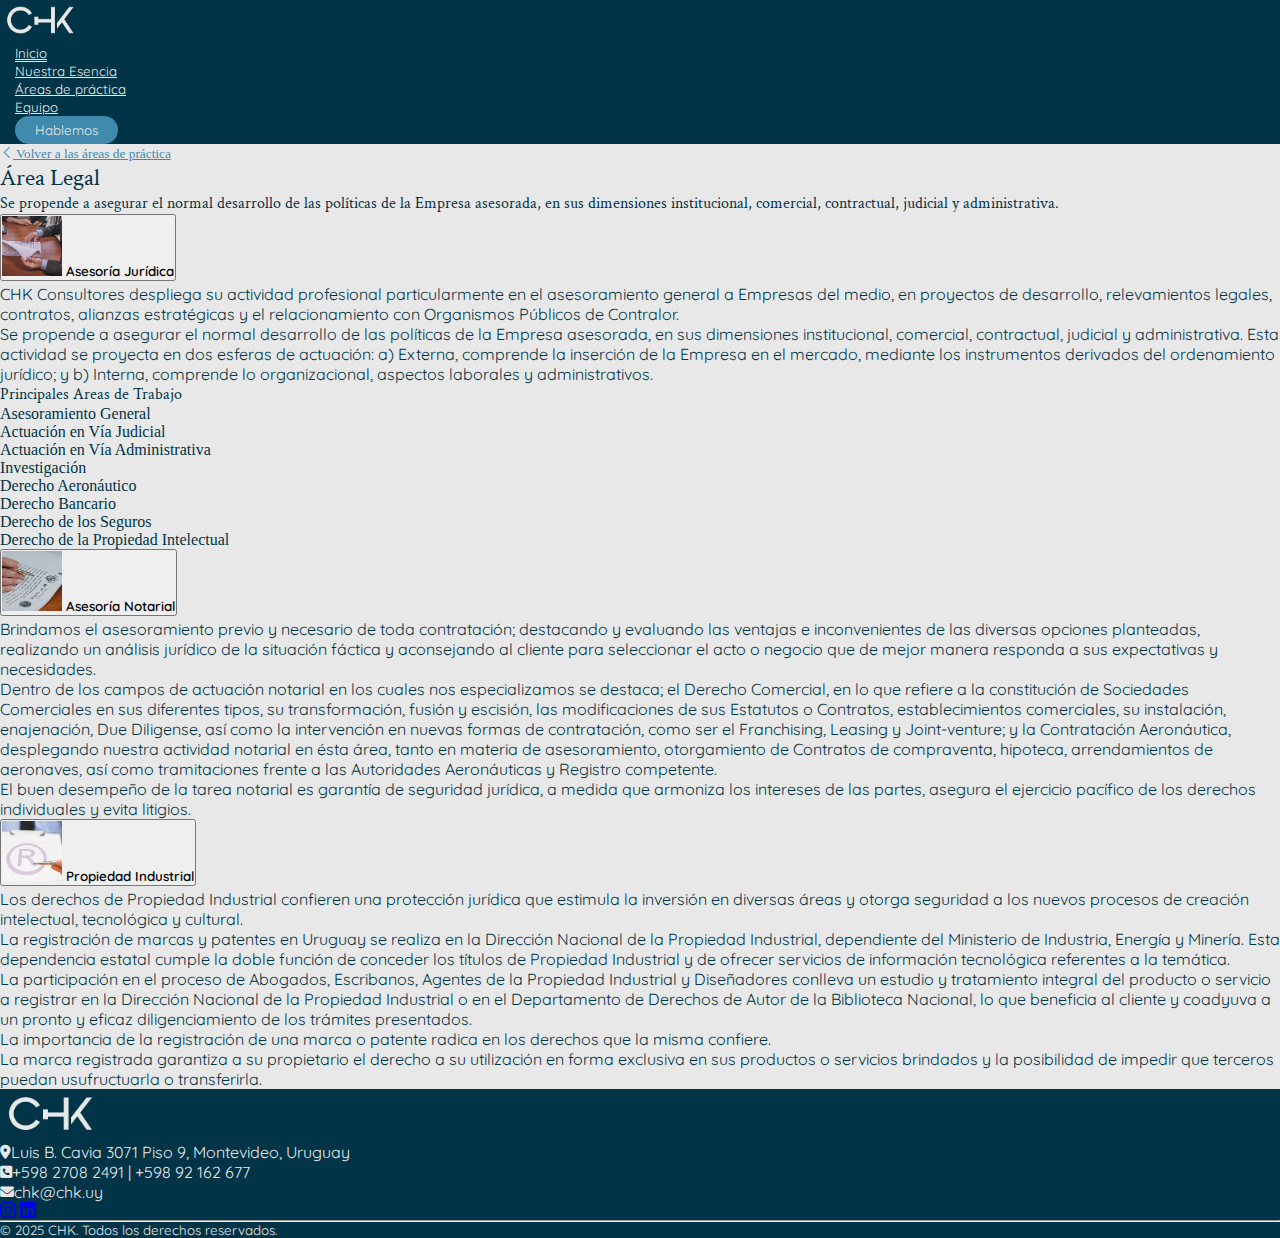
<file: area-legal.html>
<!DOCTYPE html>
<html lang="es">
<head>
    <meta charset="UTF-8">
    <meta name="viewport" content="width=device-width, initial-scale=1.0">
    <title>CHK</title>

    <!-- Favicon -->
    <link rel="shortcut icon" href="images/favicon.png" type="image/x-icon">
    <link rel="stylesheet" href="https://cdn.jsdelivr.net/npm/bootstrap-icons@1.11.1/font/bootstrap-icons.css">

    <!-- FontAwesome CSS -->
    <link rel="stylesheet" href="https://cdnjs.cloudflare.com/ajax/libs/font-awesome/6.5.1/css/all.min.css">

    <!-- Estilos -->
    <link href="https://cdn.jsdelivr.net/npm/bootstrap@5.3.8/dist/css/bootstrap.min.css" rel="stylesheet" integrity="sha384-sRIl4kxILFvY47J16cr9ZwB07vP4J8+LH7qKQnuqkuIAvNWLzeN8tE5YBujZqJLB" crossorigin="anonymous">
    <link rel="stylesheet" href="estilos.css">
    
</head>
<body>
    <header class="areas sticky-top">
        <nav class="navbar navbar-expand-lg navbar-dark py-2">
            <div class="container">
                <!-- LOGO -->
                <a class="navbar-brand" href="index.html">
                    <img src="images/Logo-Blanco.png" width="80" alt="Logo CHK">
                </a>

                <!-- Botón hamburguesa -->
                <button class="navbar-toggler" type="button" data-bs-toggle="collapse" data-bs-target="#navbarCHK" aria-controls="navbarCHK" aria-expanded="false" aria-label="Toggle navigation">
                    <span class="navbar-toggler-icon"></span>
                </button>

                <!-- Links -->
                <div class="collapse navbar-collapse justify-content-end" id="navbarCHK">
                    <ul class="navbar-nav mb-2 mb-lg-0">
                        <li class="nav-item">
                        <a class="nav-link active" href="index.html">Inicio</a>
                        </li>
                        <li class="nav-item">
                        <a class="nav-link" href="index.html#quienes-somos">Nuestra Esencia</a>
                        </li>
                        <li class="nav-item">
                        <a class="nav-link" href="index.html#areas-practica">Áreas de práctica</a>
                        </li>
                        <li class="nav-item">
                        <a class="nav-link" href="index.html#equipo">Equipo</a>
                        </li>
                        <li class="nav-item">
                        <a class="nav-link cta shadow" href="index.html#contacto">Hablemos</a>
                        </li>
                    </ul>
                </div>
            </div>
        </nav>
    </header>


    <main>
        <section id="area-legal">
            <!-- <div class="container">
                <a href="index.html#areas-practica" class="volver"><i class="bi bi-chevron-left"></i> Volver a las áreas de práctica</a>
                <h2 class="mt-3">Área Legal</h2>
                <h4>Se propende a asegurar el normal desarrollo de las políticas de la Empresa asesorada, en sus dimensiones institucional, comercial, contractual, judicial y administrativa.</h4>
            </div> -->

            <div id="asesorias" class="container py-5">   
                <a href="index.html#areas-practica" class="volver"><i class="bi bi-chevron-left"></i> Volver a las áreas de práctica</a>
                <h2 class="mt-3">Área Legal</h2>
                <h4 class="mb-4">Se propende a asegurar el normal desarrollo de las políticas de la Empresa asesorada, en sus dimensiones institucional, comercial, contractual, judicial y administrativa.</h4>             
                <div class="accordion" id="accordionAsesorias">
                    <!-- Item 1 -->
                    <div class="accordion-item">
                    <h2 class="accordion-header" id="headingOne">
                        <button class="accordion-button" type="button" data-bs-toggle="collapse" data-bs-target="#collapseOne" aria-expanded="true" aria-controls="collapseOne">
                        <img src="images/asesoria-legal.jpg" alt="Asesoría Personal" class="me-3 rounded" width="60" height="60">
                        <span>Asesoría Jurídica</span>
                        </button>
                    </h2>
                    <div id="collapseOne" class="accordion-collapse collapse show" aria-labelledby="headingOne" data-bs-parent="#accordionAsesorias">
                        <div class="accordion-body">
                            <p>CHK Consultores despliega su actividad profesional particularmente en el asesoramiento general a Empresas del medio, en proyectos de desarrollo, relevamientos legales, contratos, alianzas estratégicas y el relacionamiento con Organismos Públicos de Contralor.</p>
                            <p>Se propende a asegurar el normal desarrollo de las políticas de la Empresa asesorada, en sus dimensiones institucional, comercial, contractual, judicial y administrativa. Esta actividad se proyecta en dos esferas de actuación: a) Externa, comprende la inserción de la Empresa en el mercado, mediante los instrumentos derivados del ordenamiento jurídico; y b) Interna, comprende lo organizacional, aspectos laborales y administrativos.</p>
                            <h4>Principales Areas de Trabajo</h4>
                            <ul>
                                <li>Asesoramiento General</li>
                                <li>Actuación en Vía Judicial</li>
                                <li>Actuación en Vía Administrativa</li>
                                <li>Investigación</li>
                                <li>Derecho Aeronáutico</li>
                                <li>Derecho Bancario</li>
                                <li>Derecho de los Seguros</li>
                                <li>Derecho de la Propiedad Intelectual</li>
                            </ul>
                        </div>
                    </div>
                    </div>

                    <!-- Item 2 -->
                    <div class="accordion-item">
                    <h2 class="accordion-header" id="headingTwo">
                        <button class="accordion-button collapsed" type="button" data-bs-toggle="collapse" data-bs-target="#collapseTwo" aria-expanded="false" aria-controls="collapseTwo">
                        <img src="images/asesoria-notarial.jpg" alt="Asesoría Empresarial" class="me-3 rounded" width="60" height="60">
                        <span>Asesoría Notarial</span>
                        </button>
                    </h2>
                    <div id="collapseTwo" class="accordion-collapse collapse" aria-labelledby="headingTwo" data-bs-parent="#accordionAsesorias">
                        <div class="accordion-body">
                        <p>Brindamos el asesoramiento previo y necesario de toda contratación; destacando y evaluando las ventajas e inconvenientes de las diversas opciones planteadas, realizando un análisis jurídico de la situación fáctica y aconsejando al cliente para seleccionar el acto o negocio que de mejor manera responda a sus expectativas y necesidades.</p>
                        <p>Dentro de los campos de actuación notarial en los cuales nos especializamos se destaca; el Derecho Comercial, en lo que refiere a la constitución de Sociedades Comerciales en sus diferentes tipos, su transformación, fusión y escisión, las modificaciones de sus Estatutos o Contratos, establecimientos comerciales, su instalación, enajenación, Due Diligense, así como la intervención en nuevas formas de contratación, como ser el Franchising, Leasing y Joint-venture; y la Contratación Aeronáutica, desplegando nuestra actividad notarial en ésta área, tanto en materia de asesoramiento, otorgamiento de Contratos de compraventa, hipoteca, arrendamientos de aeronaves, así como tramitaciones frente a las Autoridades Aeronáuticas y Registro competente.</p>
                        <p>El buen desempeño de la tarea notarial es garantía de seguridad jurídica, a medida que armoniza los intereses de las partes, asegura el ejercicio pacífico de los derechos individuales y evita litigios.</p>
                        </div>
                    </div>
                    </div>

                    <!-- Item 3 -->
                    <div class="accordion-item">
                    <h2 class="accordion-header" id="headingThree">
                        <button class="accordion-button collapsed" type="button" data-bs-toggle="collapse" data-bs-target="#collapseThree" aria-expanded="false" aria-controls="collapseThree">
                        <img src="images/propiedad-industrial.jpg" alt="Coaching Ejecutivo" class="me-3 rounded" width="60" height="60">
                        <span>Propiedad Industrial</span>
                        </button>
                    </h2>
                    <div id="collapseThree" class="accordion-collapse collapse" aria-labelledby="headingThree" data-bs-parent="#accordionAsesorias">
                        <div class="accordion-body">
                            <p>Los derechos de Propiedad Industrial confieren una protección jurídica que estimula la inversión en diversas áreas y otorga seguridad a los nuevos procesos de creación intelectual, tecnológica y cultural.</p>
                            <p>La registración de marcas y patentes en Uruguay se realiza en la Dirección Nacional de la Propiedad Industrial, dependiente del Ministerio de Industria, Energía y Minería. Esta dependencia estatal cumple la doble función de conceder los títulos de Propiedad Industrial y de ofrecer servicios de información tecnológica referentes a la temática.</p>
                            <p>La participación en el proceso de Abogados, Escribanos, Agentes de la Propiedad Industrial y Diseñadores conlleva un estudio y tratamiento integral del producto o servicio a registrar en la Dirección Nacional de la Propiedad Industrial o en el Departamento de Derechos de Autor de la Biblioteca Nacional, lo que beneficia al cliente y coadyuva a un pronto y eficaz diligenciamiento de los trámites presentados.</p>
                            <p>La importancia de la registración de una marca o patente radica en los derechos que la misma confiere.</p>
                            <p>La marca registrada garantiza a su propietario el derecho a su utilización en forma exclusiva en sus productos o servicios brindados y la posibilidad de impedir que terceros puedan usufructuarla o transferirla.</p>
                        </div>
                    </div>
                    </div>
                </div>
            </div>
        </section>
    </main>

    <footer>
        <div class="container py-4">
            <div class="row align-items-center">

                <!-- Logo -->
                <div class="col-sm-12 col-md-3 text-center text-md-start mb-3 mb-md-0">
                    <a href="index.html">
                        <img src="images/Logo-Blanco.png" width="100" alt="Logo CHK">
                    </a>
                </div>

                <!-- Datos de contacto -->
                <div class="col-sm-12 col-md-6 text-center mb-3 mb-md-0">
                    <p class="mb-1"><i class="fas fa-map-marker-alt fa-sm me-2"></i>Luis B. Cavia 3071 Piso 9, Montevideo, Uruguay</p>
                    <p class="mb-1"><i class="fas fa-phone-square fa-sm me-2"></i>+598 2708 2491 | +598 92 162 677</p>
                    <p class="mb-0"><i class="fas fa-envelope fa-sm me-2"></i>chk@chk.uy</p>
                </div>

                <!-- Redes sociales -->
                <div class="col-sm-12 col-md-3 text-center text-md-end">
                    <a href="https://www.instagram.com/estudio.chk/" target="_blank" rel="noopener noreferrer" class="text-white mx-2" aria-label="Instagram">
                        <i class="bi bi-instagram fs-4"></i>
                    </a>

                    <a href="https://www.linkedin.com" target="_blank" rel="noopener noreferrer" class="text-white mx-2" aria-label="LinkedIn">
                        <i class="bi bi-linkedin fs-4"></i>
                    </a>
                </div>
            </div>

            <!-- Línea divisoria -->
            <hr class="border-light my-3">

            <!-- Derechos reservados -->
            <div class="row">
                <div class="col text-center">
                    <p class="mb-0 copyright">© 2025 CHK. Todos los derechos reservados.</p>
                </div>
            </div>
        </div>
    </footer>
    
    <script src="https://cdn.jsdelivr.net/npm/bootstrap@5.3.8/dist/js/bootstrap.bundle.min.js" integrity="sha384-FKyoEForCGlyvwx9Hj09JcYn3nv7wiPVlz7YYwJrWVcXK/BmnVDxM+D2scQbITxI" crossorigin="anonymous"></script>
    <script src="script.js"></script>
</body>
</html>
</file>
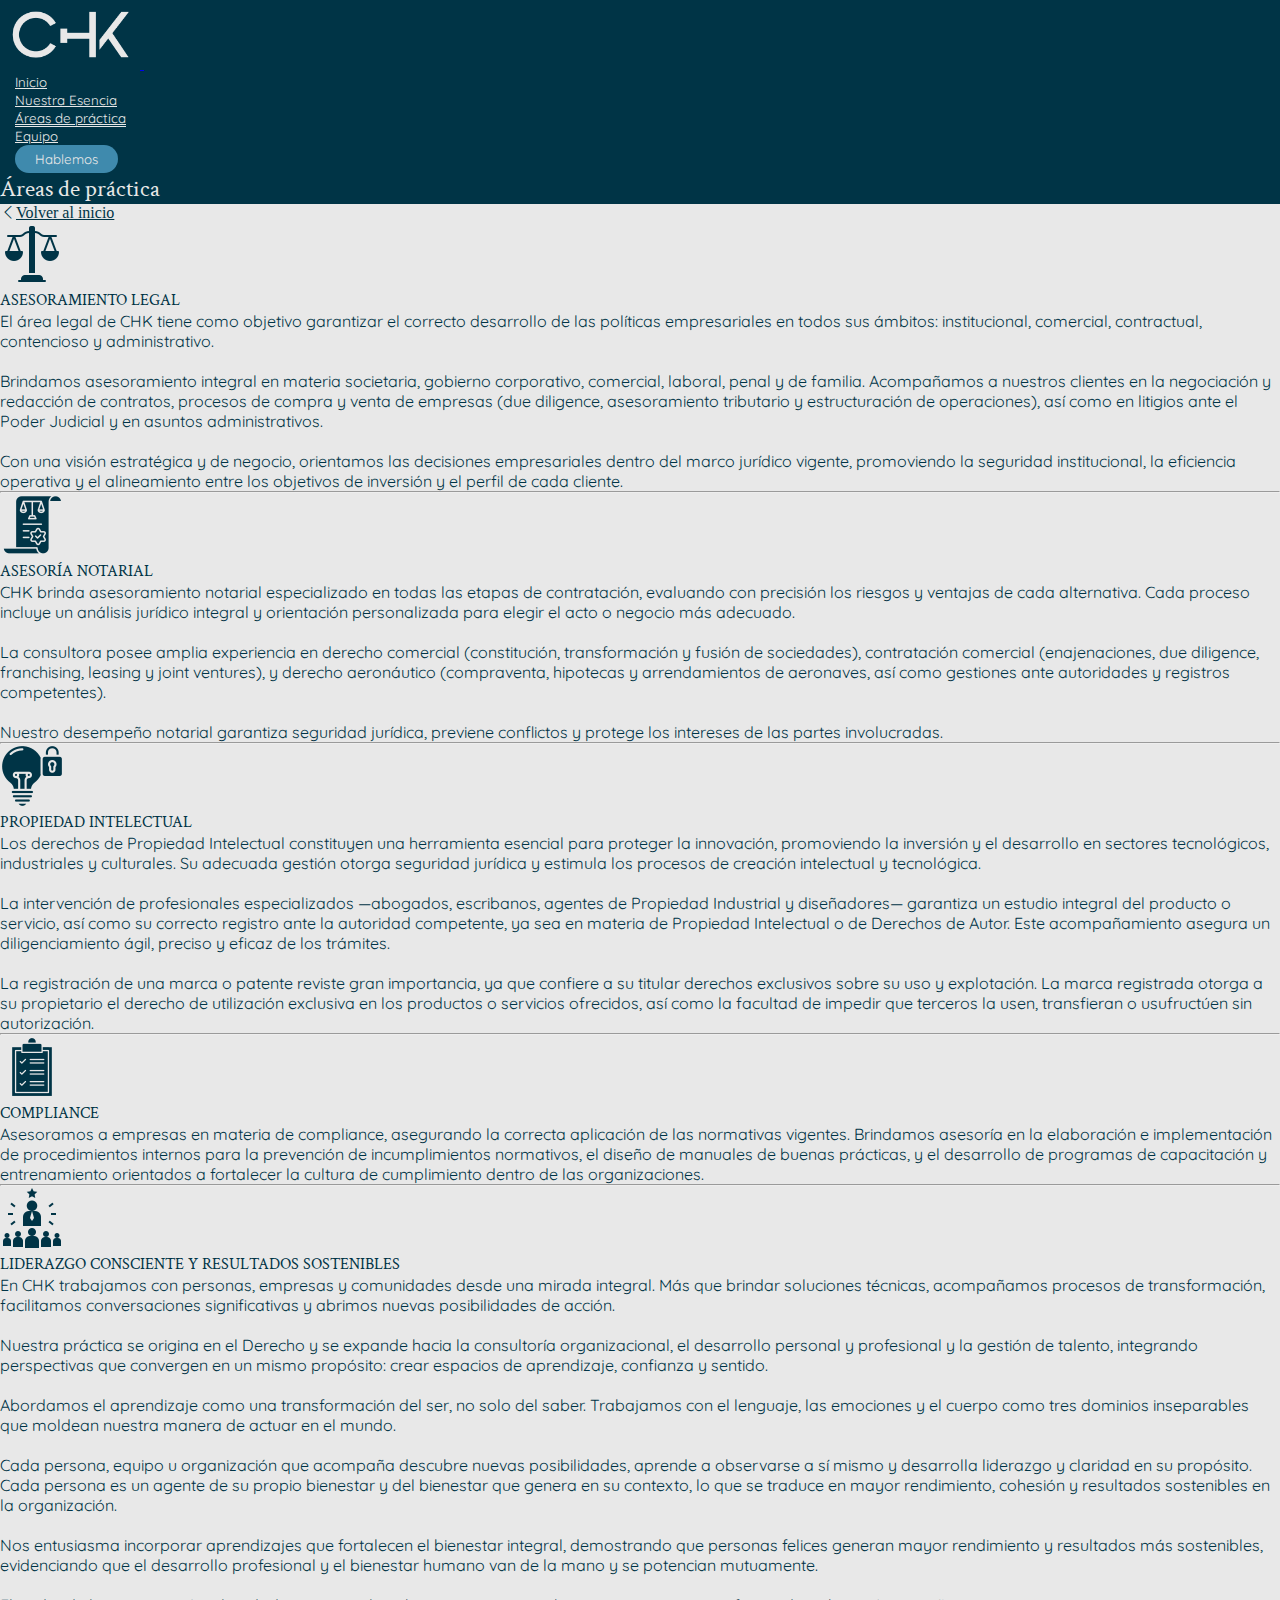
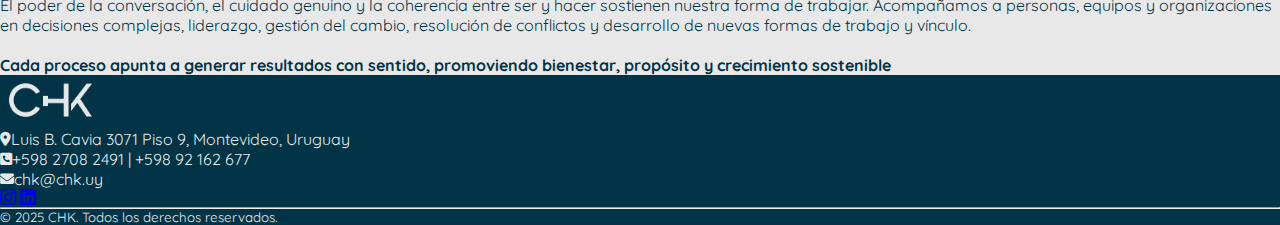
<file: areas.html>
<!DOCTYPE html>
<html lang="es">
<head>
    <meta charset="UTF-8">
    <meta name="viewport" content="width=device-width, initial-scale=1.0">
    <title>CHK | Áreas de práctica</title>
    <meta name="description" content="En CHK acompañamos a empresas con soluciones legales, notariales y estratégicas. Más de 30 años de trayectoria.">

    <!-- Favicon -->
    <link rel="icon" type="image/png" href="/images/favicon.png">
    <link rel="stylesheet" href="https://cdn.jsdelivr.net/npm/bootstrap-icons@1.11.1/font/bootstrap-icons.css">

    <!-- FontAwesome CSS -->
    <link rel="stylesheet" href="https://cdnjs.cloudflare.com/ajax/libs/font-awesome/6.5.1/css/all.min.css">

    <!-- Estilos -->
    <link href="https://cdn.jsdelivr.net/npm/bootstrap@5.3.8/dist/css/bootstrap.min.css" rel="stylesheet" integrity="sha384-sRIl4kxILFvY47J16cr9ZwB07vP4J8+LH7qKQnuqkuIAvNWLzeN8tE5YBujZqJLB" crossorigin="anonymous">
    <link rel="stylesheet" href="estilos.css">
    
</head>
<body>
    <header class="areas sticky-top">
        <nav class="navbar navbar-expand-lg navbar-dark py-2">
            <div class="container">
                <!-- LOGO -->
                <a class="navbar-brand" href="index.html">
                    <img src="images/Logo-Blanco.png" width="140" alt="Logo CHK">
                </a>

                <!-- Botón hamburguesa -->
                <button class="navbar-toggler" type="button" data-bs-toggle="collapse" data-bs-target="#navbarCHK" aria-controls="navbarCHK" aria-expanded="false" aria-label="Toggle navigation">
                    <span class="navbar-toggler-icon"></span>
                </button>

                <!-- Links -->
                <div class="collapse navbar-collapse justify-content-end" id="navbarCHK">
                    <ul class="navbar-nav mb-2 mb-lg-0">
                        <li class="nav-item">
                        <a class="nav-link" href="index.html">Inicio</a>
                        </li>
                        <li class="nav-item">
                        <a class="nav-link" href="index.html#quienes-somos">Nuestra Esencia</a>
                        </li>
                        <li class="nav-item">
                        <a class="nav-link active" href="index.html#areas-practica">Áreas de práctica</a>
                        </li>
                        <li class="nav-item">
                        <a class="nav-link" href="equipo.html">Equipo</a>
                        </li>
                        <li class="nav-item">
                        <a class="nav-link cta shadow" href="index.html#contacto">Hablemos</a>
                        </li>
                    </ul>
                </div>
            </div>
        </nav>
    </header>


    <main>
        <h2 class="text-center mt-4 py-3">Áreas de práctica</h2>
        <section id="areas" class="py-5">
            <div class="container">
                
                <a href="index.html#areas-practica" class="btn-volver"><i class="bi bi-chevron-left p-2"></i>Volver al inicio</a>

                <!-- LEGAL -->
                <div class="row align-items-start my-5">
                <div class="col-md-2 text-center mb-3 mb-md-0">
                    <img src="images/legal-azul.png" alt="Legal" class="icono-area">
                </div>
                <div class="col-md-10">
                    <h4 class="titulo-area">ASESORAMIENTO LEGAL</h4>
                    <p>El área legal de CHK tiene como objetivo garantizar el correcto desarrollo de las políticas empresariales en todos sus ámbitos: institucional, comercial, contractual, contencioso y administrativo.
                        <br><br>
                        Brindamos asesoramiento integral en materia societaria, gobierno corporativo, comercial, laboral, penal y de familia.
                        Acompañamos a nuestros clientes en la negociación y redacción de contratos, procesos de compra y venta de empresas (due diligence, asesoramiento tributario y estructuración de operaciones), así como en litigios ante el Poder Judicial y en asuntos administrativos.
                        <br><br>
                        Con una visión estratégica y de negocio, orientamos las decisiones empresariales dentro del marco jurídico vigente, promoviendo la seguridad institucional, la eficiencia operativa y el alineamiento entre los objetivos de inversión y el perfil de cada cliente.</p>
                </div>
                </div>
                <hr class="py-3">
                <!-- NOTARIAL -->
                <div class="row align-items-start mb-5">
                <div class="col-md-2 text-center mb-3 mb-md-0">
                    <img src="images/notarial-azul.png" alt="Notarial" class="icono-area">
                </div>
                <div class="col-md-10">
                    <h4 class="titulo-area">ASESORÍA NOTARIAL</h4>
                    <p>CHK brinda asesoramiento notarial especializado en todas las etapas de contratación, evaluando con precisión los riesgos y ventajas de cada alternativa. Cada proceso incluye un análisis jurídico integral y orientación personalizada para elegir el acto o negocio más adecuado.
                        <br><br>
                        La consultora posee amplia experiencia en derecho comercial (constitución, transformación y fusión de sociedades), contratación comercial (enajenaciones, due diligence, franchising, leasing y joint ventures), y derecho aeronáutico (compraventa, hipotecas y arrendamientos de aeronaves, así como gestiones ante autoridades y registros competentes).
                        <br><br>
                        Nuestro desempeño notarial garantiza seguridad jurídica, previene conflictos y protege los intereses de las partes involucradas.</p>
                </div>
                </div>
                <hr class="py-3">
                <!-- PROPIEDAD INTELECTUAL -->
                <div class="row align-items-start mb-5">
                <div class="col-md-2 text-center mb-3 mb-md-0">
                    <img src="images/propiedad-intelectual-azul.png" alt="Propiedad Intelectual" class="icono-area">
                </div>
                <div class="col-md-10">
                    <h4 class="titulo-area">PROPIEDAD INTELECTUAL</h4>
                    <p>Los derechos de Propiedad Intelectual constituyen una herramienta esencial para proteger la innovación, promoviendo la inversión y el desarrollo en sectores tecnológicos, industriales y culturales. Su adecuada gestión otorga seguridad jurídica y estimula los procesos de creación intelectual y tecnológica.
                        <br><br>
                        La intervención de profesionales especializados —abogados, escribanos, agentes de Propiedad Industrial y diseñadores— garantiza un estudio integral del producto o servicio, así como su correcto registro ante la autoridad competente, ya sea en materia de Propiedad Intelectual o de Derechos de Autor. Este acompañamiento asegura un diligenciamiento ágil, preciso y eficaz de los trámites.
                        <br><br>
                        La registración de una marca o patente reviste gran importancia, ya que confiere a su titular derechos exclusivos sobre su uso y explotación. La marca registrada otorga a su propietario el derecho de utilización exclusiva en los productos o servicios ofrecidos, así como la facultad de impedir que terceros la usen, transfieran o usufructúen sin autorización.</p>
                </div>
                </div>
                <hr class="py-3">
                <!-- COMPLIANCE -->
                <div class="row align-items-start mb-5">
                <div class="col-md-2 text-center mb-3 mb-md-0">
                    <img src="images/compliance-azul.png" alt="Compliance" class="icono-area">
                </div>
                <div class="col-md-10">
                    <h4 class="titulo-area">COMPLIANCE</h4>
                    <p>Asesoramos a empresas en materia de compliance, asegurando la correcta aplicación de las normativas vigentes. Brindamos asesoría en la elaboración e implementación de procedimientos internos para la prevención de incumplimientos normativos, el diseño de manuales de buenas prácticas, y el desarrollo de programas de capacitación y entrenamiento orientados a fortalecer la cultura de cumplimiento dentro de las organizaciones.</p>
                </div>
                </div>
                <hr class="py-3">
                <!-- LIDERAZGO -->
                <div class="row align-items-start pb-4">
                <div class="col-md-2 text-center mb-3 mb-md-0">
                    <img src="images/liderazgo-azul.png" alt="Liderazgo" class="icono-area">
                </div>
                <div class="col-md-10">
                    <h4 class="titulo-area">LIDERAZGO CONSCIENTE Y RESULTADOS SOSTENIBLES</h4>
                    <p>En CHK trabajamos con personas, empresas y comunidades desde una mirada integral. Más que brindar soluciones técnicas, acompañamos procesos de transformación, facilitamos conversaciones significativas y abrimos nuevas posibilidades de acción.
                        <br><br>
                        Nuestra práctica se origina en el Derecho y se expande hacia la consultoría organizacional, el desarrollo personal y profesional y la gestión de talento, integrando perspectivas que convergen en un mismo propósito: crear espacios de aprendizaje, confianza y sentido.
                        <br><br>
                        Abordamos el aprendizaje como una transformación del ser, no solo del saber. Trabajamos con el lenguaje, las emociones y el cuerpo como tres dominios inseparables que moldean nuestra manera de actuar en el mundo.
                        <br><br>
                        Cada persona, equipo u organización que acompaña descubre nuevas posibilidades, aprende a observarse a sí mismo y desarrolla liderazgo y claridad en su propósito. Cada persona es un agente de su propio bienestar y del bienestar que genera en su contexto, lo que se traduce en mayor rendimiento, cohesión y resultados sostenibles en la organización.
                        <br><br>
                        Nos entusiasma incorporar aprendizajes que fortalecen el bienestar integral, demostrando que personas felices generan mayor rendimiento y resultados más sostenibles, evidenciando que el desarrollo profesional y el bienestar humano van de la mano y se potencian mutuamente.
                        <br><br>
                        El poder de la conversación, el cuidado genuino y la coherencia entre ser y hacer sostienen nuestra forma de trabajar. Acompañamos a personas, equipos y organizaciones en decisiones complejas, liderazgo, gestión del cambio, resolución de conflictos y desarrollo de nuevas formas de trabajo y vínculo.
                        <br><br>
                        <b>Cada proceso apunta a generar resultados con sentido, promoviendo bienestar, propósito y crecimiento sostenible</b></p>
                </div>
                </div>

            </div>
        </section>
    </main>

    <footer>
        <div class="container py-4">
            <div class="row align-items-center">

                <!-- Logo -->
                <div class="col-sm-12 col-md-3 text-center text-md-start mb-3 mb-md-0">
                    <a href="index.html">
                        <img src="images/Logo-Blanco.png" width="100" alt="Logo CHK">
                    </a>
                </div>

                <!-- Datos de contacto -->
                <div class="col-sm-12 col-md-6 text-center mb-3 mb-md-0">
                    <p class="mb-1"><i class="fas fa-map-marker-alt fa-sm me-2"></i>Luis B. Cavia 3071 Piso 9, Montevideo, Uruguay</p>
                    <p class="mb-1"><i class="fas fa-phone-square fa-sm me-2"></i>+598 2708 2491 | +598 92 162 677</p>
                    <p class="mb-0"><i class="fas fa-envelope fa-sm me-2"></i>chk@chk.uy</p>
                </div>

                <!-- Redes sociales -->
                <div class="col-sm-12 col-md-3 text-center text-md-end">
                    <a href="https://www.instagram.com/estudio.chk/" target="_blank" rel="noopener noreferrer" class="text-white mx-2" aria-label="Instagram">
                        <i class="bi bi-instagram fs-4"></i>
                    </a>

                    <a href="https://www.linkedin.com" target="_blank" rel="noopener noreferrer" class="text-white mx-2" aria-label="LinkedIn">
                        <i class="bi bi-linkedin fs-4"></i>
                    </a>
                </div>
            </div>

            <!-- Línea divisoria -->
            <hr class="border-light my-3">

            <!-- Derechos reservados -->
            <div class="row">
                <div class="col text-center">
                    <p class="mb-0 copyright">© 2025 CHK. Todos los derechos reservados.</p>
                </div>
            </div>
        </div>
    </footer>
    
    <script src="https://cdn.jsdelivr.net/npm/bootstrap@5.3.8/dist/js/bootstrap.bundle.min.js" integrity="sha384-FKyoEForCGlyvwx9Hj09JcYn3nv7wiPVlz7YYwJrWVcXK/BmnVDxM+D2scQbITxI" crossorigin="anonymous"></script>
    <script src="script.js"></script>
</body>
</html>
</file>
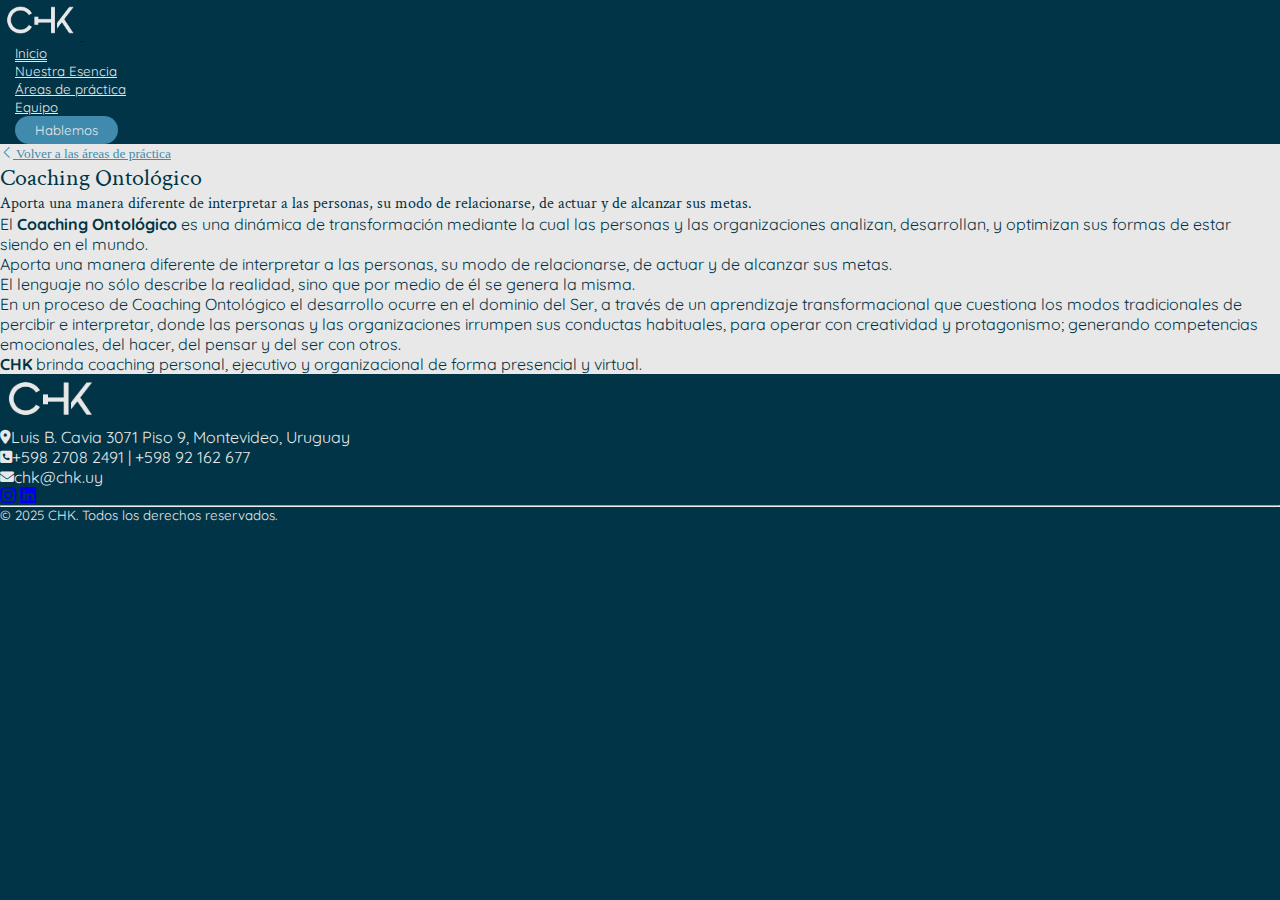
<file: coaching.html>
<!DOCTYPE html>
<html lang="es">
<head>
    <meta charset="UTF-8">
    <meta name="viewport" content="width=device-width, initial-scale=1.0">
    <title>CHK | Consultoría estratégica</title>
    <meta name="description" content="En CHK acompañamos a empresas con soluciones legales, notariales y estratégicas. Más de 30 años de trayectoria.">

    <!-- Favicon -->
    <link rel="icon" type="image/png" href="/images/favicon.png">
    <link rel="stylesheet" href="https://cdn.jsdelivr.net/npm/bootstrap-icons@1.11.1/font/bootstrap-icons.css">

    <!-- FontAwesome CSS -->
    <link rel="stylesheet" href="https://cdnjs.cloudflare.com/ajax/libs/font-awesome/6.5.1/css/all.min.css">

    <!-- Estilos -->
    <link href="https://cdn.jsdelivr.net/npm/bootstrap@5.3.8/dist/css/bootstrap.min.css" rel="stylesheet" integrity="sha384-sRIl4kxILFvY47J16cr9ZwB07vP4J8+LH7qKQnuqkuIAvNWLzeN8tE5YBujZqJLB" crossorigin="anonymous">
    <link rel="stylesheet" href="estilos.css">
    
</head>
<body>
    <header class="sticky-top areas">
        <nav class="navbar navbar-expand-lg navbar-dark py-2">
            <div class="container">
                <!-- LOGO -->
                <a class="navbar-brand" href="index.html">
                    <img src="images/Logo-Blanco.png" width="80" alt="Logo CHK">
                </a>

                <!-- Botón hamburguesa -->
                <button class="navbar-toggler" type="button" data-bs-toggle="collapse" data-bs-target="#navbarCHK" aria-controls="navbarCHK" aria-expanded="false" aria-label="Toggle navigation">
                    <span class="navbar-toggler-icon"></span>
                </button>

                <!-- Links -->
                <div class="collapse navbar-collapse justify-content-end" id="navbarCHK">
                    <ul class="navbar-nav mb-2 mb-lg-0">
                        <li class="nav-item">
                        <a class="nav-link active" href="index.html">Inicio</a>
                        </li>
                        <li class="nav-item">
                        <a class="nav-link" href="index.html#quienes-somos">Nuestra Esencia</a>
                        </li>
                        <li class="nav-item">
                        <a class="nav-link" href="index.html#areas-practica">Áreas de práctica</a>
                        </li>
                        <li class="nav-item">
                        <a class="nav-link" href="index.html#equipo">Equipo</a>
                        </li>
                        <li class="nav-item">
                        <a class="nav-link cta shadow" href="index.html#contacto">Hablemos</a>
                        </li>
                    </ul>
                </div>
            </div>
        </nav>
    </header>


    <main>
        <section id="coaching">
            <div class="container py-5">
                <a href="index.html#areas-practica" class="volver"><i class="bi bi-chevron-left"></i> Volver a las áreas de práctica</a>
                <h2 class="mt-3">Coaching Ontológico</h2>
                <h4>Aporta una manera diferente de interpretar a las personas, su modo de relacionarse, de actuar y de alcanzar sus metas.</h4>
                <p>El <span>Coaching Ontológico</span> es una dinámica de transformación mediante la cual las personas y las organizaciones analizan, desarrollan, y optimizan sus formas de estar siendo en el mundo.</p>
                <p>Aporta una manera diferente de interpretar a las personas, su modo de relacionarse, de actuar y de alcanzar sus metas.</p>
                <p>El lenguaje no sólo describe la realidad, sino que por medio de él se genera la misma.</p>
                <p>En un proceso de Coaching Ontológico el desarrollo ocurre en el dominio del Ser, a través de un aprendizaje transformacional que cuestiona los modos tradicionales de percibir e interpretar, donde las personas y las organizaciones irrumpen sus conductas habituales, para operar con creatividad y protagonismo; generando competencias emocionales, del hacer, del pensar y del ser con otros.</p>
                <p><span>CHK</span> brinda coaching personal, ejecutivo y organizacional de forma presencial y virtual.</p>
            </div>
        </section>
    </main>

    <footer>
        <div class="container py-4">
            <div class="row align-items-center">

                <!-- Logo -->
                <div class="col-sm-12 col-md-3 text-center text-md-start mb-3 mb-md-0">
                    <a href="index.html">
                        <img src="images/Logo-Blanco.png" width="100" alt="Logo CHK">
                    </a>
                </div>

                <!-- Datos de contacto -->
                <div class="col-sm-12 col-md-6 text-center mb-3 mb-md-0">
                    <p class="mb-1"><i class="fas fa-map-marker-alt fa-sm me-2"></i>Luis B. Cavia 3071 Piso 9, Montevideo, Uruguay</p>
                    <p class="mb-1"><i class="fas fa-phone-square fa-sm me-2"></i>+598 2708 2491 | +598 92 162 677</p>
                    <p class="mb-0"><i class="fas fa-envelope fa-sm me-2"></i>chk@chk.uy</p>
                </div>

                <!-- Redes sociales -->
                <div class="col-sm-12 col-md-3 text-center text-md-end">
                    <a href="https://www.instagram.com/estudio.chk/" target="_blank" rel="noopener noreferrer" class="text-white mx-2" aria-label="Instagram">
                        <i class="bi bi-instagram fs-4"></i>
                    </a>

                    <a href="https://www.linkedin.com" target="_blank" rel="noopener noreferrer" class="text-white mx-2" aria-label="LinkedIn">
                        <i class="bi bi-linkedin fs-4"></i>
                    </a>
                </div>
            </div>

            <!-- Línea divisoria -->
            <hr class="border-light my-3">

            <!-- Derechos reservados -->
            <div class="row">
                <div class="col text-center">
                    <p class="mb-0 copyright">© 2025 CHK. Todos los derechos reservados.</p>
                </div>
            </div>
        </div>
    </footer>
    
    <script src="https://cdn.jsdelivr.net/npm/bootstrap@5.3.8/dist/js/bootstrap.bundle.min.js" integrity="sha384-FKyoEForCGlyvwx9Hj09JcYn3nv7wiPVlz7YYwJrWVcXK/BmnVDxM+D2scQbITxI" crossorigin="anonymous"></script>
    <script src="script.js"></script>
</body>
</html>
</file>
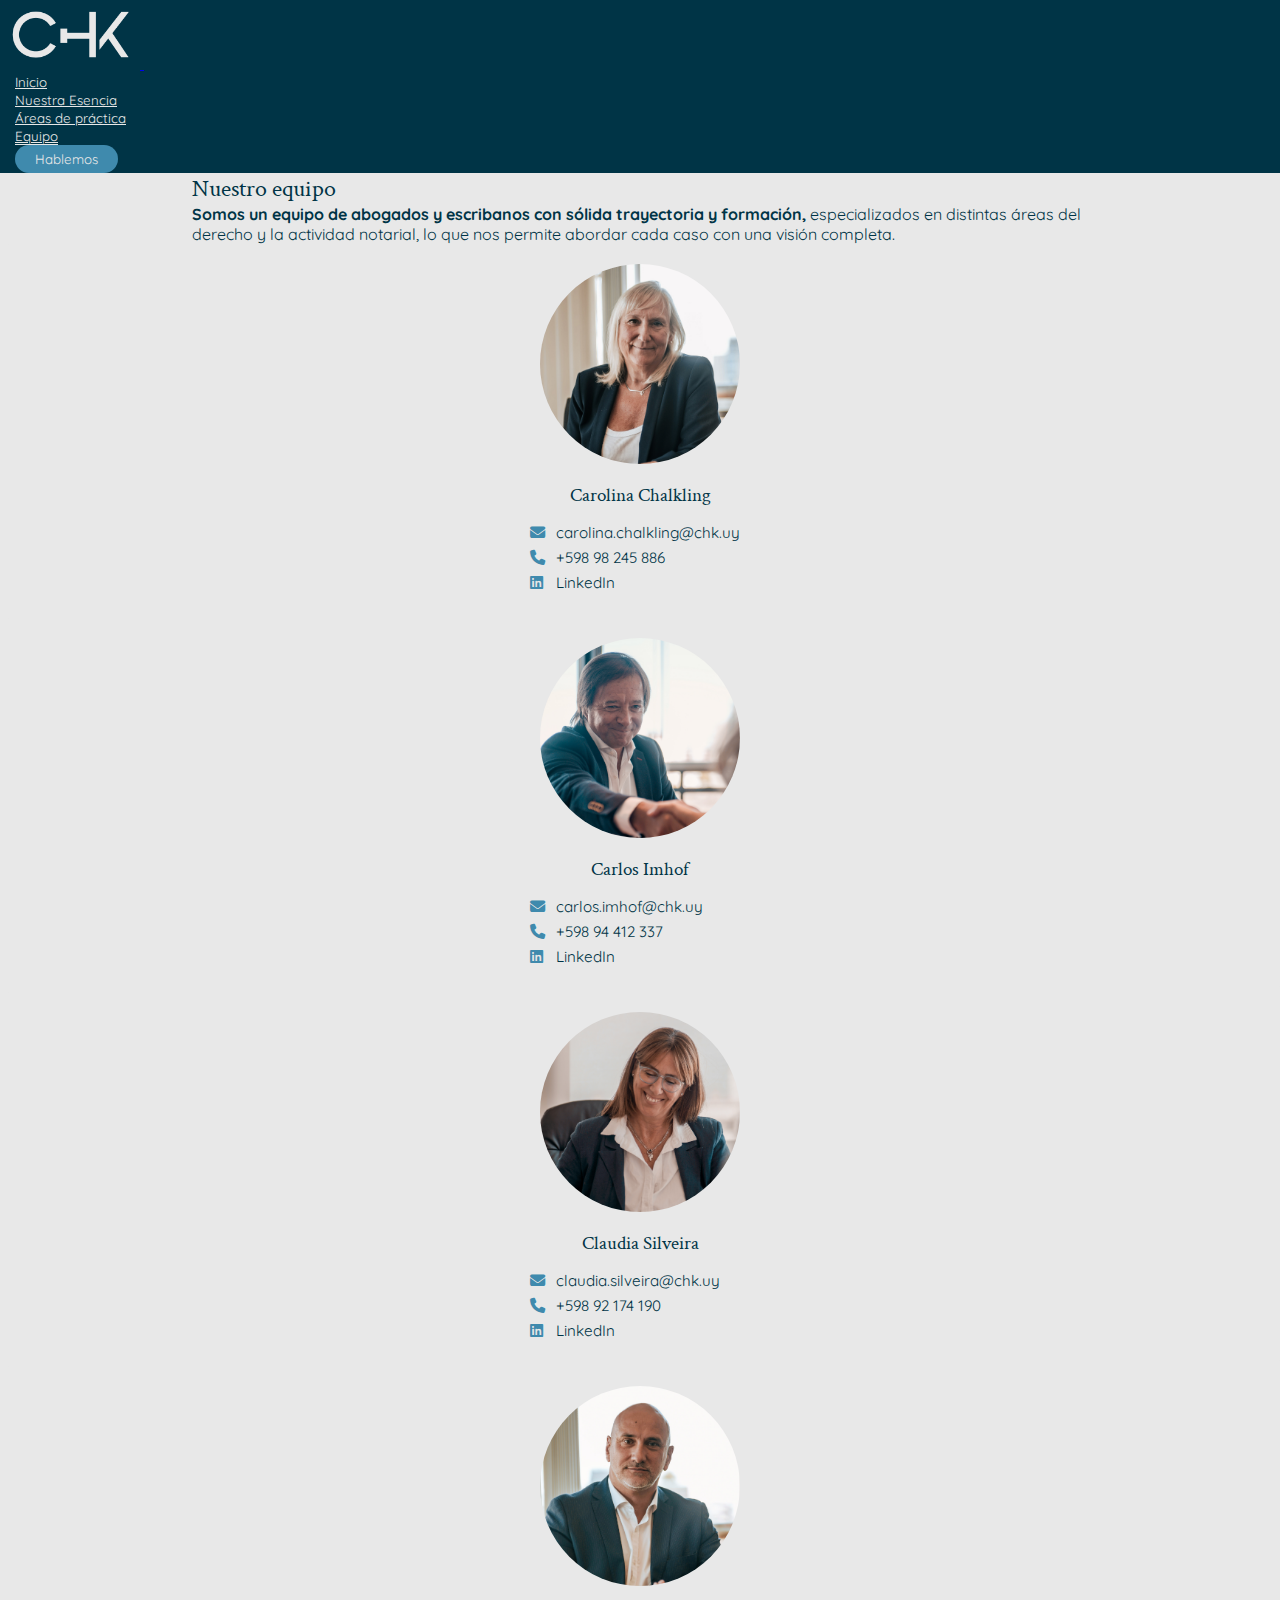
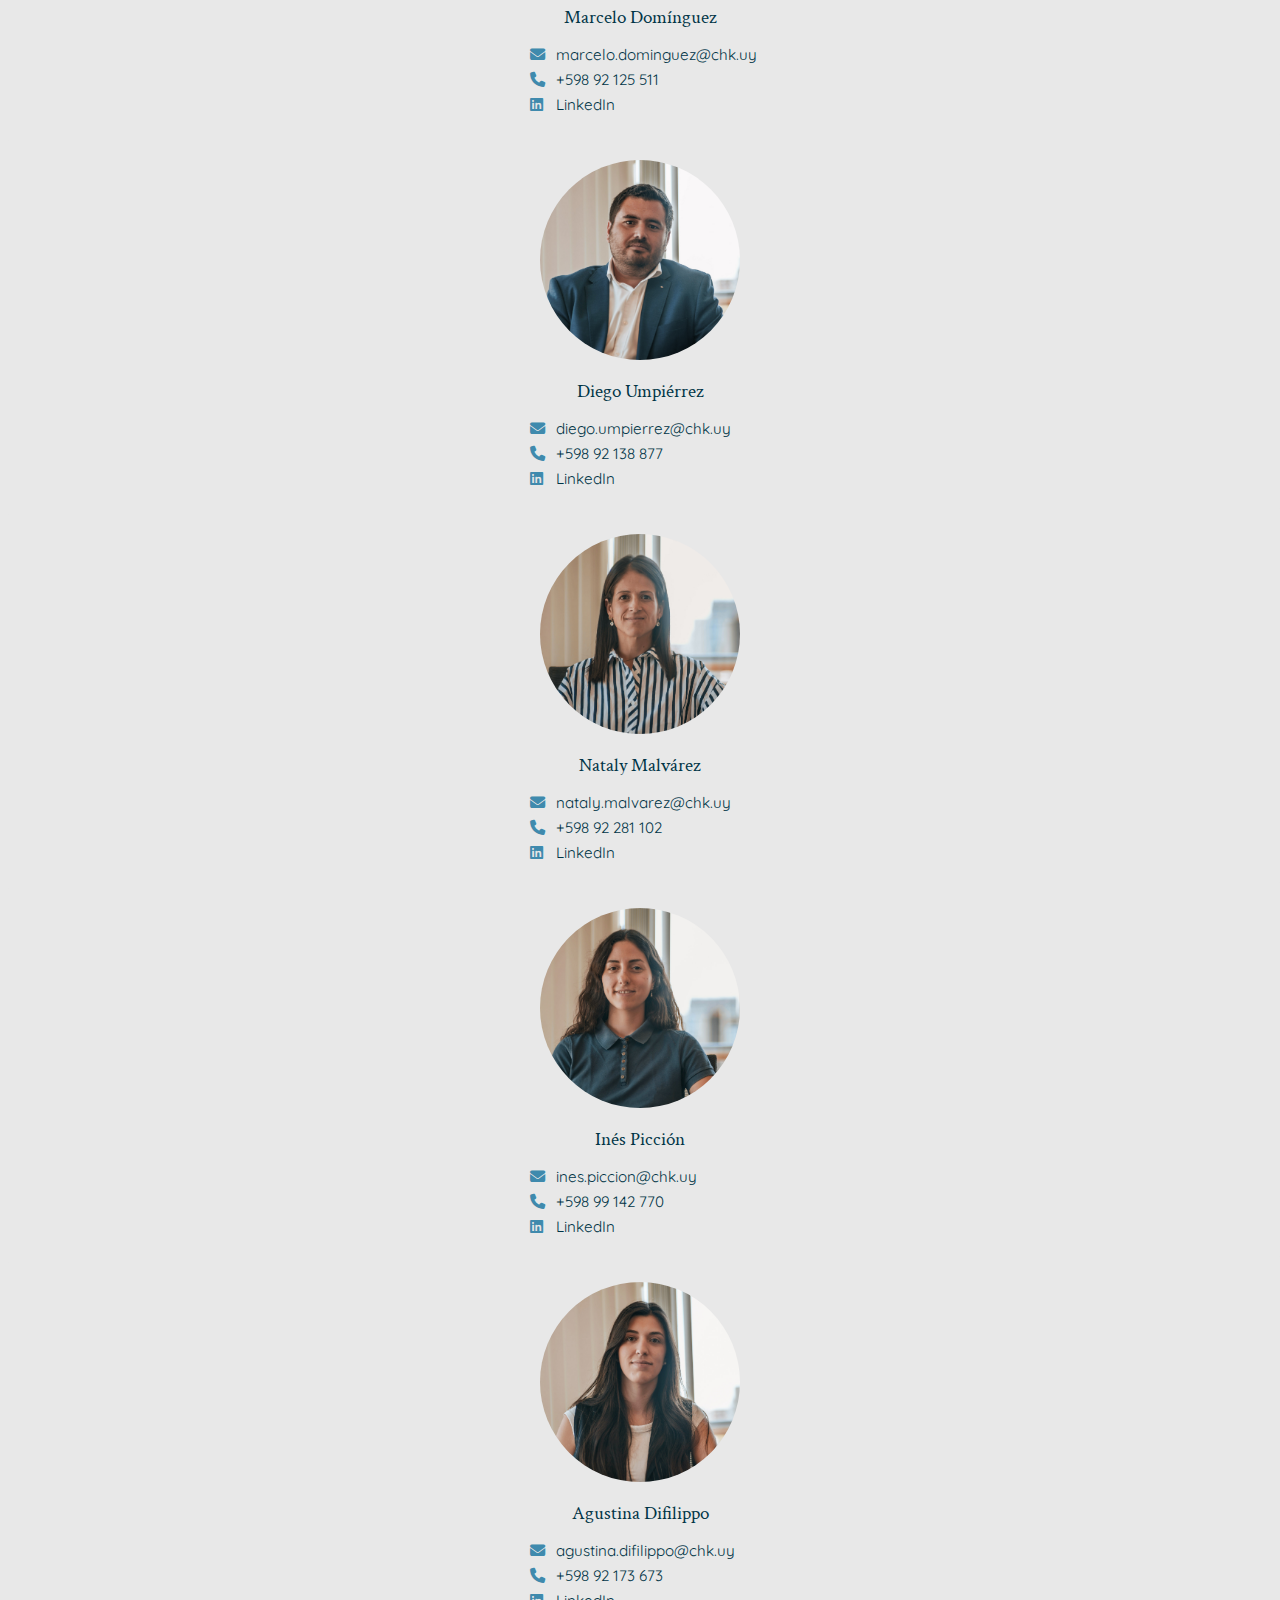
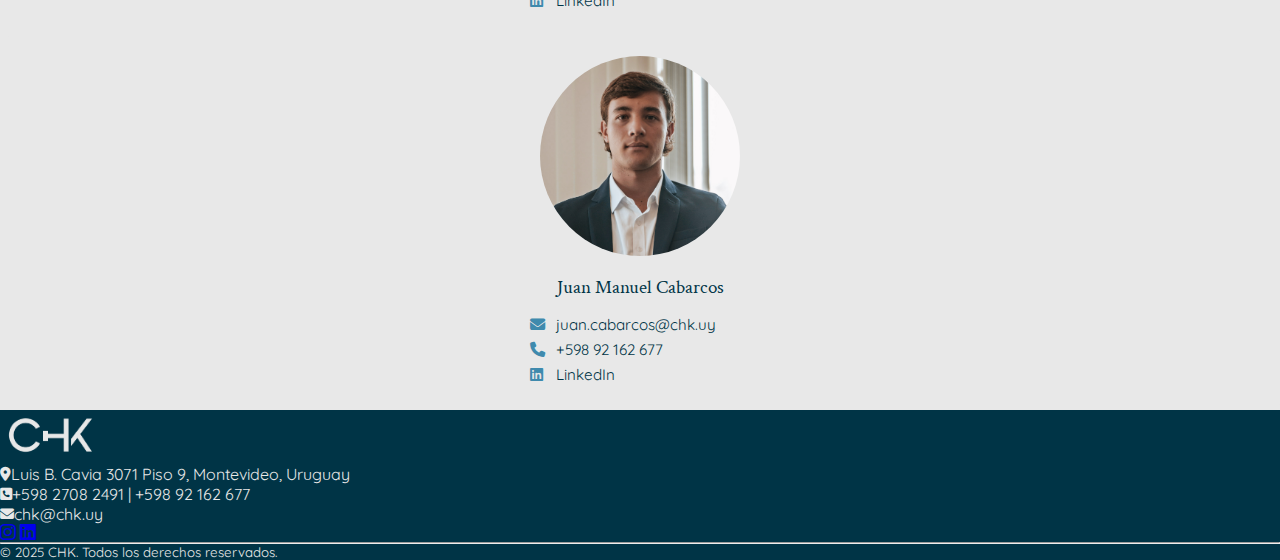
<file: equipo.html>
<!DOCTYPE html>
<html lang="es">
<head>
    <meta charset="UTF-8">
    <meta name="viewport" content="width=device-width, initial-scale=1.0">
    <title>CHK</title>

    <!-- Favicon -->
    <link rel="shortcut icon" href="images/favicon.png" type="image/x-icon">
    <link rel="stylesheet" href="https://cdn.jsdelivr.net/npm/bootstrap-icons@1.11.1/font/bootstrap-icons.css">

    <!-- FontAwesome CSS -->
    <link rel="stylesheet" href="https://cdnjs.cloudflare.com/ajax/libs/font-awesome/6.5.1/css/all.min.css">

    <!-- Estilos -->
    <link href="https://cdn.jsdelivr.net/npm/bootstrap@5.3.8/dist/css/bootstrap.min.css" rel="stylesheet" integrity="sha384-sRIl4kxILFvY47J16cr9ZwB07vP4J8+LH7qKQnuqkuIAvNWLzeN8tE5YBujZqJLB" crossorigin="anonymous">
    <link rel="stylesheet" href="estilos.css">
    
</head>
<body>
    <header class="areas sticky-top">
        <nav class="navbar navbar-expand-lg navbar-dark py-2">
            <div class="container">
                <!-- LOGO -->
                <a class="navbar-brand" href="index.html">
                    <img src="images/Logo-Blanco.png" width="140" alt="Logo CHK">
                </a>

                <!-- Botón hamburguesa -->
                <button class="navbar-toggler" type="button" data-bs-toggle="collapse" data-bs-target="#navbarCHK" aria-controls="navbarCHK" aria-expanded="false" aria-label="Toggle navigation">
                    <span class="navbar-toggler-icon"></span>
                </button>

                <!-- Links -->
                <div class="collapse navbar-collapse justify-content-end" id="navbarCHK">
                    <ul class="navbar-nav mb-2 mb-lg-0">
                        <li class="nav-item">
                        <a class="nav-link" href="index.html">Inicio</a>
                        </li>
                        <li class="nav-item">
                        <a class="nav-link" href="index.html#quienes-somos">Nuestra Esencia</a>
                        </li>
                        <li class="nav-item">
                        <a class="nav-link" href="index.html#areas-practica">Áreas de práctica</a>
                        </li>
                        <li class="nav-item">
                        <a class="nav-link active" href="index.html#equipo">Equipo</a>
                        </li>
                        <li class="nav-item">
                        <a class="nav-link cta shadow" href="index.html#contacto">Hablemos</a>
                        </li>
                    </ul>
                </div>
            </div>
        </nav>
    </header>


    <main>
        <section id="equipo">
            <div class="container py-5">
                <div class="row">
                <div class="col-12 text-center mb-3 texto">
                    <h2>Nuestro equipo</h2>
                    <p class="mt-2">
                    <b>Somos un equipo de abogados y escribanos con sólida trayectoria y formación,</b>
                    especializados en distintas áreas del derecho y la actividad notarial, lo que nos permite abordar cada caso con una visión completa.
                    </p>
                </div>
                </div>

                <div class="row g-4">

                    <!-- 1 -->
                    <div class="col-12 col-sm-6 col-lg-4">
                        <div class="equipo-card shadow h-100 p-3">
                            <img src="images/Integrantes/carolina.jpg" class="img-fluid mb-3" alt="Carolina Chalkling">
                            <h3>Carolina Chalkling</h3>
                            <div class="equipo-contacto mt-3">
                                <p><i class="fas fa-envelope me-2"></i><!-- <a href="mailto:carolina@chk.uy">carolina@chk.uy</a> -->carolina.chalkling@chk.uy</p>
                                <p><i class="fas fa-phone me-2"></i><!-- <a href="tel:+59891111111">+598 91 111 111</a> -->+598 98 245 886</p>
                                <p><i class="fa-brands fa-linkedin me-2"></i><a href="https://www.linkedin.com/in/carolina-chalkling-8a0657184/" target="_blank">LinkedIn</a></p>
                            </div>
                        </div>
                    </div>

                    <!-- 2 -->
                    <div class="col-12 col-sm-6 col-lg-4">
                        <div class="equipo-card shadow h-100 p-3">
                            <img src="images/Integrantes/carlos.jpg" class="img-fluid mb-3" alt="Carlos Imhof">
                            <h3>Carlos Imhof</h3>
                            <div class="equipo-contacto mt-3">
                                <p><i class="fas fa-envelope me-2"></i><!-- <a href="mailto:carlos@chk.uy">carlos@chk.uy</a> -->carlos.imhof@chk.uy</p>
                                <p><i class="fas fa-phone me-2"></i><!-- <a href="tel:+59892222222">+598 92 222 222</a> -->+598 94 412 337</p>
                                <p><i class="fa-brands fa-linkedin me-2"></i><a href="https://www.linkedin.com/in/carlos-imhof-5a521072/" target="_blank">LinkedIn</a></p>
                            </div>
                        </div>
                    </div>

                    <!-- 3 -->
                    <div class="col-12 col-sm-6 col-lg-4">
                        <div class="equipo-card shadow h-100 p-3">
                            <img src="images/Integrantes/claudia.jpg" class="img-fluid mb-3" alt="Claudia Silveira">
                            <h3>Claudia Silveira</h3>
                            <div class="equipo-contacto mt-3">
                                <p><i class="fas fa-envelope me-2"></i><!-- <a href="mailto:claudia@chk.uy">claudia@chk.uy</a> -->claudia.silveira@chk.uy</p>
                                <p><i class="fas fa-phone me-2"></i><!-- <a href="tel:+59893333333"></a> -->+598 92 174 190</p>
                                <p><i class="fa-brands fa-linkedin me-2"></i><a href="https://www.linkedin.com/in/claudia-silveira-b71b7360/" target="_blank">LinkedIn</a></p>
                            </div>
                        </div>
                    </div>

                    <!-- 4 -->
                    <div class="col-12 col-sm-6 col-lg-4">
                        <div class="equipo-card shadow h-100 p-3">
                            <img src="images/Integrantes/marcelo.jpg" class="img-fluid mb-3" alt="Marcelo Domínguez">
                            <h3>Marcelo Domínguez</h3>
                            <div class="equipo-contacto mt-3">
                                <p><i class="fas fa-envelope me-2"></i><!-- <a href="mailto:marcelo@chk.uy">marcelo@chk.uy</a> -->marcelo.dominguez@chk.uy</p>
                                <p><i class="fas fa-phone me-2"></i><!-- <a href="tel:+59894444444">+598 94 444 444</a> -->+598 92 125 511</p>
                                <p><i class="fa-brands fa-linkedin me-2"></i><a href="#" target="_blank">LinkedIn</a></p>
                            </div>
                        </div>
                    </div>

                    <!-- 5 -->
                    <div class="col-12 col-sm-6 col-lg-4">
                        <div class="equipo-card shadow h-100 p-3">
                            <img src="images/Integrantes/diego.jpg" class="img-fluid mb-3" alt="Diego Umpiérrez">
                            <h3>Diego Umpiérrez</h3>
                            <div class="equipo-contacto mt-3">
                                <p><i class="fas fa-envelope me-2"></i>diego.umpierrez@chk.uy</p>
                                <p><i class="fas fa-phone me-2"></i>+598 92 138 877</p>
                                <p><i class="fa-brands fa-linkedin me-2"></i><a href="https://www.linkedin.com/in/diego-umpierrez-8172353ab/" target="_blank">LinkedIn</a></p>
                            </div>
                        </div>
                    </div>

                    <!-- 6 -->
                    <div class="col-12 col-sm-6 col-lg-4">
                        <div class="equipo-card shadow h-100 p-3">
                            <img src="images/Integrantes/nataly.jpg" class="img-fluid mb-3" alt="Nataly Malvárez">
                            <h3>Nataly Malvárez</h3>
                            <div class="equipo-contacto mt-3">
                                <p><i class="fas fa-envelope me-2"></i>nataly.malvarez@chk.uy</p>
                                <p><i class="fas fa-phone me-2"></i>+598 92 281 102</p>
                                <p><i class="fa-brands fa-linkedin me-2"></i><a href="https://www.linkedin.com/in/n%C3%A1taly-malv%C3%A1rez-mansilla-21b96492/" target="_blank">LinkedIn</a></p>
                            </div>
                        </div>
                    </div>

                    <!-- 7 -->
                    <div class="col-12 col-sm-6 col-lg-4">
                        <div class="equipo-card shadow h-100 p-3">
                            <img src="images/Integrantes/ines.jpg" class="img-fluid mb-3" alt="Marcelo Domínguez">
                            <h3>Inés Picción</h3>
                            <div class="equipo-contacto mt-3">
                                <p><i class="fas fa-envelope me-2"></i>ines.piccion@chk.uy</p>
                                <p><i class="fas fa-phone me-2"></i>+598 99 142 770</p>
                                <p><i class="fa-brands fa-linkedin me-2"></i><a href="https://www.linkedin.com/in/ines-piccion/" target="_blank">LinkedIn</a></p>
                            </div>
                        </div>
                    </div>

                    <!-- 8 -->
                    <div class="col-12 col-sm-6 col-lg-4">
                        <div class="equipo-card shadow h-100 p-3">
                            <img src="images/Integrantes/agus.jpg" class="img-fluid mb-3" alt="Diego Umpiérrez">
                            <h3>Agustina Difilippo</h3>
                            <div class="equipo-contacto mt-3">
                                <p><i class="fas fa-envelope me-2"></i>agustina.difilippo@chk.uy</p>
                                <p><i class="fas fa-phone me-2"></i>+598 92 173 673</p>
                                <p><i class="fa-brands fa-linkedin me-2"></i><a href="https://www.linkedin.com/in/agustina-difilippo-ramos-6a4175172/" target="_blank">LinkedIn</a></p>
                            </div>
                        </div>
                    </div>

                    <!-- 9 -->
                    <div class="col-12 col-sm-6 col-lg-4">
                        <div class="equipo-card shadow h-100 p-3">
                            <img src="images/Integrantes/juanma.jpg" class="img-fluid mb-3" alt="Nataly Malvárez">
                            <h3>Juan Manuel Cabarcos</h3>
                            <div class="equipo-contacto mt-3">
                                <p><i class="fas fa-envelope me-2"></i>juan.cabarcos@chk.uy</p>
                                <p><i class="fas fa-phone me-2"></i>+598 92 162 677</p>
                                <p><i class="fa-brands fa-linkedin me-2"></i><a href="https://www.linkedin.com/in/juan-manuel-cabarcos-pauloni-9ba12a17a/" target="_blank">LinkedIn</a></p>
                            </div>
                        </div>
                    </div>

                </div>
            </div>
        </section>
    </main>

    <footer>
        <div class="container py-4">
            <div class="row align-items-center">

                <!-- Logo -->
                <div class="col-sm-12 col-md-3 text-center text-md-start mb-3 mb-md-0">
                    <a href="index.html">
                        <img src="images/Logo-Blanco.png" width="100" alt="Logo CHK">
                    </a>
                </div>

                <!-- Datos de contacto -->
                <div class="col-sm-12 col-md-6 text-center mb-3 mb-md-0">
                    <p class="mb-1"><i class="fas fa-map-marker-alt fa-sm me-2"></i>Luis B. Cavia 3071 Piso 9, Montevideo, Uruguay</p>
                    <p class="mb-1"><i class="fas fa-phone-square fa-sm me-2"></i>+598 2708 2491 | +598 92 162 677</p>
                    <p class="mb-0"><i class="fas fa-envelope fa-sm me-2"></i>chk@chk.uy</p>
                </div>

                <!-- Redes sociales -->
                <div class="col-sm-12 col-md-3 text-center text-md-end">
                    <a href="https://www.instagram.com/estudio.chk/" target="_blank" rel="noopener noreferrer" class="text-white mx-2" aria-label="Instagram">
                        <i class="bi bi-instagram fs-4"></i>
                    </a>

                    <a href="https://www.linkedin.com" target="_blank" rel="noopener noreferrer" class="text-white mx-2" aria-label="LinkedIn">
                        <i class="bi bi-linkedin fs-4"></i>
                    </a>
                </div>
            </div>

            <!-- Línea divisoria -->
            <hr class="border-light my-3">

            <!-- Derechos reservados -->
            <div class="row">
                <div class="col text-center">
                    <p class="mb-0 copyright">© 2025 CHK. Todos los derechos reservados.</p>
                </div>
            </div>
        </div>
    </footer>
    
    <script src="https://cdn.jsdelivr.net/npm/bootstrap@5.3.8/dist/js/bootstrap.bundle.min.js" integrity="sha384-FKyoEForCGlyvwx9Hj09JcYn3nv7wiPVlz7YYwJrWVcXK/BmnVDxM+D2scQbITxI" crossorigin="anonymous"></script>
    <script src="script.js"></script>
</body>
</html>
</file>
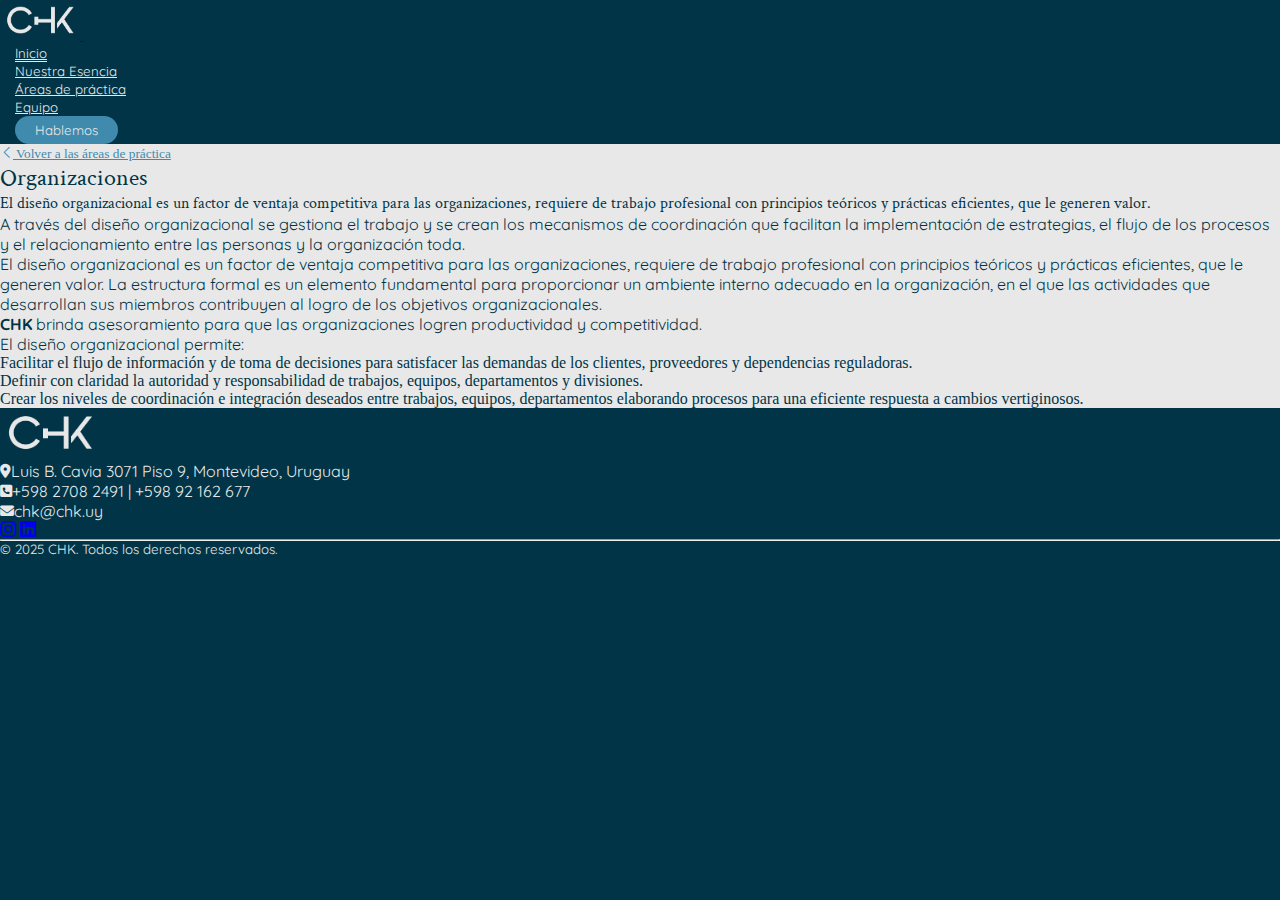
<file: organizaciones.html>
<!DOCTYPE html>
<html lang="es">
<head>
    <meta charset="UTF-8">
    <meta name="viewport" content="width=device-width, initial-scale=1.0">
    <title>CHK | Organizaciones</title>
    <meta name="description" content="En CHK acompañamos a empresas con soluciones legales, notariales y estratégicas. Más de 30 años de trayectoria.">

    <!-- Favicon -->
    <link rel="icon" type="image/png" href="/images/favicon.png">
    <link rel="stylesheet" href="https://cdn.jsdelivr.net/npm/bootstrap-icons@1.11.1/font/bootstrap-icons.css">

    <!-- FontAwesome CSS -->
    <link rel="stylesheet" href="https://cdnjs.cloudflare.com/ajax/libs/font-awesome/6.5.1/css/all.min.css">

    <!-- Estilos -->
    <link href="https://cdn.jsdelivr.net/npm/bootstrap@5.3.8/dist/css/bootstrap.min.css" rel="stylesheet" integrity="sha384-sRIl4kxILFvY47J16cr9ZwB07vP4J8+LH7qKQnuqkuIAvNWLzeN8tE5YBujZqJLB" crossorigin="anonymous">
    <link rel="stylesheet" href="estilos.css">
    
</head>
<body>
    <header class="areas sticky-top">
        <nav class="navbar navbar-expand-lg navbar-dark py-2">
            <div class="container">
                <!-- LOGO -->
                <a class="navbar-brand" href="index.html">
                    <img src="images/Logo-Blanco.png" width="80" alt="Logo CHK">
                </a>

                <!-- Botón hamburguesa -->
                <button class="navbar-toggler" type="button" data-bs-toggle="collapse" data-bs-target="#navbarCHK" aria-controls="navbarCHK" aria-expanded="false" aria-label="Toggle navigation">
                    <span class="navbar-toggler-icon"></span>
                </button>

                <!-- Links -->
                <div class="collapse navbar-collapse justify-content-end" id="navbarCHK">
                    <ul class="navbar-nav mb-2 mb-lg-0">
                        <li class="nav-item">
                        <a class="nav-link active" href="index.html">Inicio</a>
                        </li>
                        <li class="nav-item">
                        <a class="nav-link" href="index.html#quienes-somos">Nuestra Esencia</a>
                        </li>
                        <li class="nav-item">
                        <a class="nav-link" href="index.html#areas-practica">Áreas de práctica</a>
                        </li>
                        <li class="nav-item">
                        <a class="nav-link" href="index.html#equipo">Equipo</a>
                        </li>
                        <li class="nav-item">
                        <a class="nav-link cta shadow" href="index.html#contacto">Hablemos</a>
                        </li>
                    </ul>
                </div>
            </div>
        </nav>
    </header>


    <main>
        <section id="organizaciones">
            <div class="container py-5">
                <a href="index.html#areas-practica" class="volver"><i class="bi bi-chevron-left"></i> Volver a las áreas de práctica</a>
                <h2 class="mt-3">Organizaciones</h2>
                <h4>El diseño organizacional es un factor de ventaja competitiva para las organizaciones, requiere de trabajo profesional con principios teóricos y prácticas eficientes, que le generen valor.</h4>
                <p>A través del diseño organizacional se gestiona el trabajo y se crean los mecanismos de coordinación que facilitan la
                    implementación de estrategias, el flujo de los procesos y el relacionamiento entre las personas y la organización toda.</p>
                <p>El diseño organizacional es un factor de ventaja competitiva para las organizaciones, requiere de trabajo profesional
                    con principios teóricos y prácticas eficientes, que le generen valor. La estructura formal es un elemento fundamental para proporcionar un ambiente interno adecuado en la organización, en el que las actividades que desarrollan sus miembros contribuyen al logro de los objetivos organizacionales.</p>
                <p><span>CHK</span> brinda asesoramiento para que las organizaciones logren productividad y competitividad.</p>
                <p>El diseño organizacional permite:</p>
                <ul>
                    <li>Facilitar el flujo de información y de toma de decisiones para satisfacer las demandas de los clientes, proveedores y dependencias reguladoras.</li>
                    <li>Definir con claridad la autoridad y responsabilidad de trabajos, equipos, departamentos y divisiones.</li>
                    <li>Crear los niveles de coordinación e integración deseados entre trabajos, equipos, departamentos elaborando procesos para una eficiente respuesta a cambios vertiginosos.</li>
                </ul>
            </div>
        </section>
    </main>

    <footer>
        <div class="container py-4">
            <div class="row align-items-center">

                <!-- Logo -->
                <div class="col-sm-12 col-md-3 text-center text-md-start mb-3 mb-md-0">
                    <a href="index.html">
                        <img src="images/Logo-Blanco.png" width="100" alt="Logo CHK">
                    </a>
                </div>

                <!-- Datos de contacto -->
                <div class="col-sm-12 col-md-6 text-center mb-3 mb-md-0">
                    <p class="mb-1"><i class="fas fa-map-marker-alt fa-sm me-2"></i>Luis B. Cavia 3071 Piso 9, Montevideo, Uruguay</p>
                    <p class="mb-1"><i class="fas fa-phone-square fa-sm me-2"></i>+598 2708 2491 | +598 92 162 677</p>
                    <p class="mb-0"><i class="fas fa-envelope fa-sm me-2"></i>chk@chk.uy</p>
                </div>

                <!-- Redes sociales -->
                <div class="col-sm-12 col-md-3 text-center text-md-end">
                    <a href="https://www.instagram.com/estudio.chk/" target="_blank" rel="noopener noreferrer" class="text-white mx-2" aria-label="Instagram">
                        <i class="bi bi-instagram fs-4"></i>
                    </a>

                    <a href="https://www.linkedin.com" target="_blank" rel="noopener noreferrer" class="text-white mx-2" aria-label="LinkedIn">
                        <i class="bi bi-linkedin fs-4"></i>
                    </a>
                </div>
            </div>

            <!-- Línea divisoria -->
            <hr class="border-light my-3">

            <!-- Derechos reservados -->
            <div class="row">
                <div class="col text-center">
                    <p class="mb-0 copyright">© 2025 CHK. Todos los derechos reservados.</p>
                </div>
            </div>
        </div>
    </footer>
    
    <script src="https://cdn.jsdelivr.net/npm/bootstrap@5.3.8/dist/js/bootstrap.bundle.min.js" integrity="sha384-FKyoEForCGlyvwx9Hj09JcYn3nv7wiPVlz7YYwJrWVcXK/BmnVDxM+D2scQbITxI" crossorigin="anonymous"></script>
    <script src="script.js"></script>
</body>
</html>
</file>
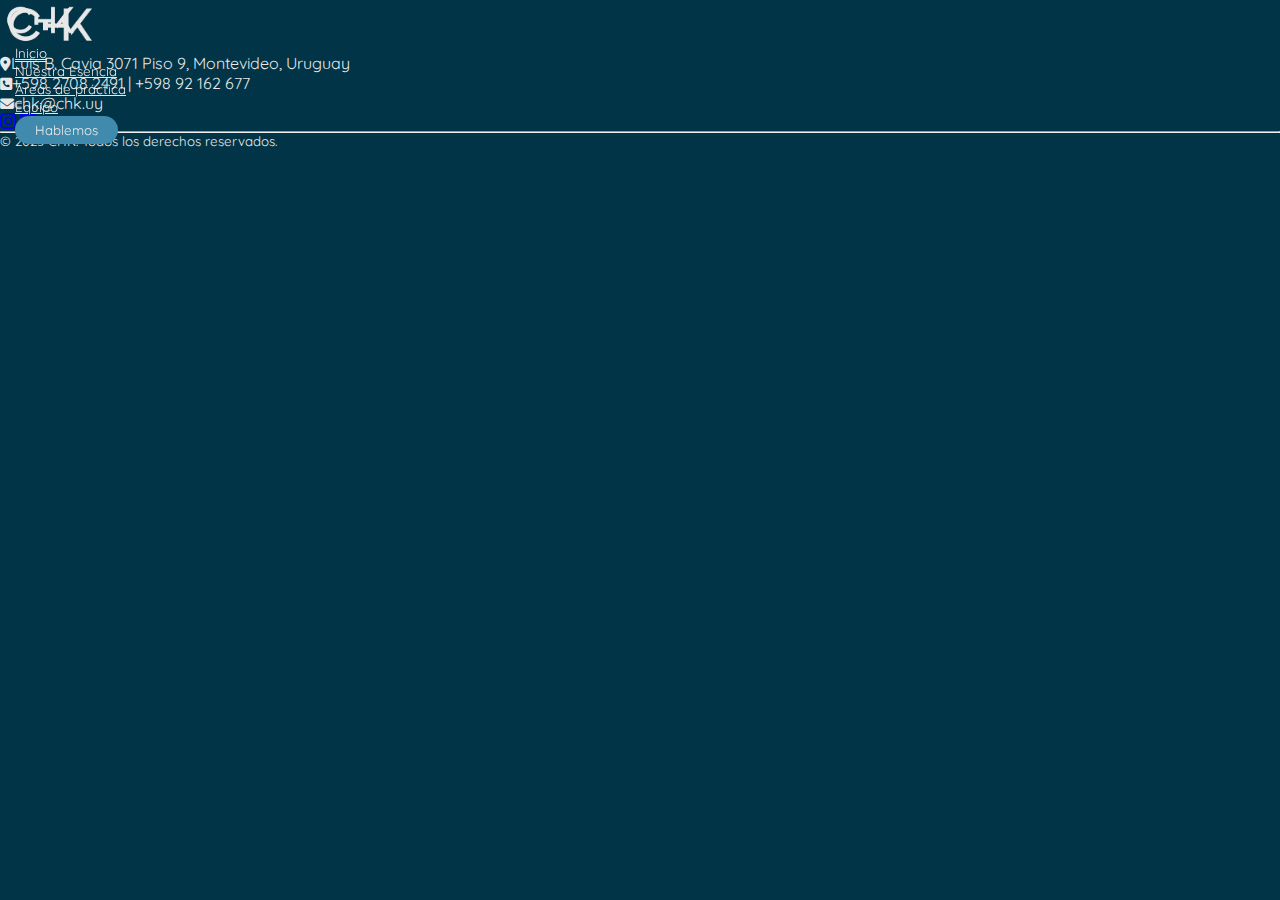
<file: quienes_somos.html>
<!DOCTYPE html>
<html lang="es">
<head>
    <meta charset="UTF-8">
    <meta name="viewport" content="width=device-width, initial-scale=1.0">
    <title>CHK | Consultoría estratégica</title>
    <meta name="description" content="En CHK acompañamos a empresas con soluciones legales, notariales y estratégicas. Más de 30 años de trayectoria.">

    <!-- Favicon -->
    <link rel="icon" type="image/png" href="/images/favicon.png">
    <link rel="stylesheet" href="https://cdn.jsdelivr.net/npm/bootstrap-icons@1.11.1/font/bootstrap-icons.css">

    <!-- FontAwesome CSS -->
    <link rel="stylesheet" href="https://cdnjs.cloudflare.com/ajax/libs/font-awesome/6.5.1/css/all.min.css">

    <!-- Estilos -->
    <link href="https://cdn.jsdelivr.net/npm/bootstrap@5.3.8/dist/css/bootstrap.min.css" rel="stylesheet" integrity="sha384-sRIl4kxILFvY47J16cr9ZwB07vP4J8+LH7qKQnuqkuIAvNWLzeN8tE5YBujZqJLB" crossorigin="anonymous">
    <link rel="stylesheet" href="estilos.css">
    
</head>
<body>
    <header class="header-section sticky-top">
        <nav class="navbar navbar-expand-lg navbar-dark py-2">
            <div class="container">
                <!-- LOGO -->
                <a class="navbar-brand" href="index.html">
                    <img src="images/Logo-Blanco.png" width="80" alt="Logo CHK">
                </a>

                <!-- Botón hamburguesa -->
                <button class="navbar-toggler" type="button" data-bs-toggle="collapse" data-bs-target="#navbarCHK" aria-controls="navbarCHK" aria-expanded="false" aria-label="Toggle navigation">
                    <span class="navbar-toggler-icon"></span>
                </button>

                <!-- Links -->
                <div class="collapse navbar-collapse justify-content-end" id="navbarCHK">
                    <ul class="navbar-nav mb-2 mb-lg-0">
                        <li class="nav-item">
                        <a class="nav-link active" href="index.html">Inicio</a>
                        </li>
                        <li class="nav-item">
                        <a class="nav-link" href="index.html#quienes-somos">Nuestra Esencia</a>
                        </li>
                        <li class="nav-item">
                        <a class="nav-link" href="index.html#areas-practica">Áreas de práctica</a>
                        </li>
                        <li class="nav-item">
                        <a class="nav-link" href="index.html#equipo">Equipo</a>
                        </li>
                        <li class="nav-item">
                        <a class="nav-link cta shadow" href="index.html#contacto">Hablemos</a>
                        </li>
                    </ul>
                </div>
            </div>
        </nav>
    </header>


    <main>
        
    </main>

    <footer>
        <div class="container py-4">
            <div class="row align-items-center">

                <!-- Logo -->
                <div class="col-sm-12 col-md-3 text-center text-md-start mb-3 mb-md-0">
                    <a href="index.html">
                        <img src="images/Logo-Blanco.png" width="100" alt="Logo CHK">
                    </a>
                </div>

                <!-- Datos de contacto -->
                <div class="col-sm-12 col-md-6 text-center mb-3 mb-md-0">
                    <p class="mb-1"><i class="fas fa-map-marker-alt fa-sm me-2"></i>Luis B. Cavia 3071 Piso 9, Montevideo, Uruguay</p>
                    <p class="mb-1"><i class="fas fa-phone-square fa-sm me-2"></i>+598 2708 2491 | +598 92 162 677</p>
                    <p class="mb-0"><i class="fas fa-envelope fa-sm me-2"></i>chk@chk.uy</p>
                </div>

                <!-- Redes sociales -->
                <div class="col-sm-12 col-md-3 text-center text-md-end">
                    <a href="https://www.instagram.com/estudio.chk/" target="_blank" rel="noopener noreferrer" class="text-white mx-2" aria-label="Instagram">
                        <i class="bi bi-instagram fs-4"></i>
                    </a>

                    <a href="https://www.linkedin.com" target="_blank" rel="noopener noreferrer" class="text-white mx-2" aria-label="LinkedIn">
                        <i class="bi bi-linkedin fs-4"></i>
                    </a>
                </div>
            </div>

            <!-- Línea divisoria -->
            <hr class="border-light my-3">

            <!-- Derechos reservados -->
            <div class="row">
                <div class="col text-center">
                    <p class="mb-0 copyright">© 2025 CHK. Todos los derechos reservados.</p>
                </div>
            </div>
        </div>
    </footer>
    
    <script src="https://cdn.jsdelivr.net/npm/bootstrap@5.3.8/dist/js/bootstrap.bundle.min.js" integrity="sha384-FKyoEForCGlyvwx9Hj09JcYn3nv7wiPVlz7YYwJrWVcXK/BmnVDxM+D2scQbITxI" crossorigin="anonymous"></script>
    <script src="script.js"></script>
</body>
</html>
</file>
<file: estilos.css>
@import url('https://fonts.googleapis.com/css2?family=Crimson+Text:ital,wght@0,400;0,600;0,700;1,400;1,600;1,700&family=Inter:ital,opsz,wght@0,14..32,100..900;1,14..32,100..900&family=Quicksand:wght@300..700&display=swap');

:root {
    --blanco: #E8E8E8;
    --negro: #000;
    --celeste: #3F8AAD;
    --azul: #014d68;
    --azul-oscuro: #003446;/* 
    --azul-oscuro: #041125; */
    --dark: #1C2331;
}

* {
    margin: 0;
    padding: 0;
    box-sizing: border-box;
}

body {
    background-color: var(--azul-oscuro);
    color: var(--blanco);
}

html {
    scroll-behavior: smooth;
}

[id] {
    scroll-margin-top: 80px;
}

/* Textos */

h1, h2, h3, h4, h5, h6 {
    font-family: "Crimson Text", serif;
    font-weight: 400;
    font-style: normal;
}

p{
    font-family: "Quicksand", sans-serif;
    font-optical-sizing: auto;
    font-weight: 400;
    font-style: normal;
}

span{
  font-weight: bold;
}

/* Botones */

.cta {
    background-color: var(--celeste);
    color: var(--blanco);
    text-decoration: none;
    border: none;
    padding: 6px 20px !important;
    border-radius: 50px;
    transition: all 0.5s ease-in-out;
    display: inline-block;
    width: auto;
    text-align: center;
    font-family: "Quicksand", sans-serif;
    font-optical-sizing: auto;
    font-weight: 400;
    font-style: normal;
}

.cta:hover {
    background-color: var(--blanco);
    color: var(--celeste) !important;
    border: none;
}

.btn-celeste {
  background-color: #3F8AAD;
  border: 1px var(--celeste) solid;
  border-radius: 50px;
  color: white;
  opacity: 1;
  padding: 5px 20px;
  transition: all 0.5s ease;
}

.btn-celeste:hover {
  background-color: var(--blanco);
  color: var(--celeste);
  border: 1px var(--celeste) solid;
}

.btn-celeste:focus {
  background-color: var(--blanco);
  color: #cfcfcf;
  border: 1px var(--celeste) solid;
}

/*HEADER*/

.header-section {
    position: fixed;
    top: 0;
    left: 0;
    width: 100%;
    background-color: transparent !important;
    transition: background-color 0.3s ease;
    z-index: 999; /* sobre todos */
}

.header-section.scrolled {
    background-color: var(--azul-oscuro) !important;
}

.navbar-nav .nav-link {
    color: var(--blanco);
    font-family: "Quicksand", sans-serif;
    font-optical-sizing: auto;
    font-weight: 400;
    font-size: smaller;
    font-style: normal;
    margin-left: 15px;
    transition: color 0.3s ease;
}

.navbar-nav .nav-link:hover,
.navbar-nav .nav-link.active {
    border-bottom: 1px var(--blanco) solid;
}

/* Botón hamburguesa */
.navbar-toggler {
    border: none;
}

.navbar-toggler-icon {
    background-image: url("data:image/svg+xml;charset=utf8,%3Csvg viewBox='0 0 30 30' xmlns='http://www.w3.org/2000/svg'%3E%3Cpath stroke='rgba(255,255,255,1)' stroke-width='2' stroke-linecap='round' stroke-miterlimit='10' d='M4 7h22M4 15h22M4 23h22'/%3E%3C/svg%3E");
}

.navbar-toggler:focus {
    box-shadow: none;
}

/*   MOBILE (≤ 991px)    */

@media (max-width: 991px) {
    
   .header-section {
   background-color: var(--azul-oscuro);
   }

  .navbar-collapse {
    position: absolute;
    top: 100%;
    left: 0;
    width: 100%;
    background-color: var(--azul-oscuro);
    z-index: 999;
  }

  .navbar-nav {
    flex-direction: column;
    align-items: center;
  }

  .navbar-nav .nav-item {
    margin: 10px 0;
  }

  .navbar-nav .cta:hover{
    background-color: transparent;
    color: var(--blanco);
    border-bottom: 1px var(--blanco) solid;
  }
}

/* BANNER */
#banner {
/*   background: url(images/coaching-home.jpg) center/cover no-repeat;
 */  
  background-color: var(--azul-oscuro);
  height: 90vh;
  width: 100%;
}

#banner img {
  border-radius: 10px;
}

#hero {
  position: relative;
  display: flex;
  flex-direction: column;
  justify-content: center;
  align-items: center;
  text-align: center;
  height: 100%;
  min-height: 90vh;
}

#hero img {
  width: 100%;
  height: auto;
  max-height: 70vh; /* <-- limita la altura máxima visible */
  object-fit: cover;
  border-radius: 10px;
}

#hero .sabermas {
  position: absolute;
  bottom: 30px;
  left: 50%;
  transform: translateX(-50%);
}

#hero .centrar {
  max-width: 800px;
}

/* Quienes somos */

#quienes-somos{
    background-color: var(--azul-oscuro);

    h2{
        color: var(--celeste);
    }

    img{
        border-radius: 10px;
    }
}

/* Areas de Practica */

.cards {
    display: flex;
    gap: 20px;
    flex-wrap: nowrap;
}

.cards .card {
    display: flex;
    flex-direction: column;
    justify-content: flex-start;
    flex: 1;
    align-items: stretch;
    box-sizing: border-box;
}

.card:hover {
    background-color: var(--celeste);
    color: var(--blanco);
}

#areas-practica img{
    border-radius: 10px;
}

/* Descripciones áreas */

#areas {
    background-color: var(--blanco);
    color: var(--azul-oscuro);
}

.btn-volver{
    color: var(--azul-oscuro);
}

/* Tablet: 2 cards por fila */
@media (max-width: 992px) {

  #banner {
    height: 90vh;
  }

  .cards {
    flex-wrap: wrap;
  }
  .cards .card {
    flex: 1 1 calc(50% - 20px); 
  }
}

/* Mobile: 1 card por fila */
@media (max-width: 576px) {
    .cards .card {
        flex: 1 1 100%;
    }
}

/* Equipo */

#equipo {
  background-color: #E8E8E8;
  color: var(--azul-oscuro);
}

#equipo .texto {
  width: 70%;
  margin: 0 auto;
}

/* Card */
.equipo-card {
  background: var(--blanco);
  color: var(--azul-oscuro);
  border-radius: 10px;
  padding: 20px;
  text-align: center; /* foto + nombre centrados */
  transition: transform 0.3s ease-in-out;
}

/* Foto */
.equipo-card img {
  border-radius: 50%;
  width: 200px;          /* mismo tamaño que antes */
  height: 200px;         /* asegura círculo perfecto */
  object-fit: cover;
  margin-bottom: 15px;
}

/* Nombre */
.equipo-card h3 {
  margin-bottom: 15px;
}

/* Contacto */
.equipo-contacto {
  text-align: left;      /* ← alineado a la izquierda */
  max-width: 220px;      /* mantiene bloque prolijo */
  margin: 0 auto;        /* centra el bloque dentro de la card */
}

.equipo-contacto p {
  margin-bottom: 6px;
  font-size: 0.95rem;
  display: flex;
  align-items: center;
}

.equipo-contacto i {
  color: var(--celeste);
  margin-right: 8px;
  min-width: 18px;       /* alinea iconos verticalmente */
}

.equipo-contacto a {
  color: var(--azul-oscuro);
  text-decoration: none;
}

.equipo-contacto a:hover {
  text-decoration: underline;
}


/* -VERSION ANTERIOR DE EQUIPO-

#equipo .texto {
  width: 70%;
  margin: 0 auto;
}

#equipo {
  background-color: #E8E8E8;
  color: var(--azul-oscuro);
}

Contenedor externo
.equipo-carousel-wrapper {
  position: relative;
  margin: 0 auto;
  overflow: hidden;
  padding: 0 50px;
}

Carrusel interno
.equipo-carousel {
  overflow: hidden;
}

.equipo-track {
  display: flex;
  transition: transform 0.5s ease;
}

Cards
.equipo-card {
  flex: 0 0 280px;
  margin: 0 10px;
  background: var(--blanco);
  color: var(--azul-oscuro);
  border-radius: 10px;
  padding: 20px;
  text-align: center;
  cursor: pointer;
  transition: transform 0.3s ease-in-out;
}

.equipo-card:hover {
    transform: scale(0.97);
    box-shadow: 0 8px 15px rgba(0,0,0,0.1);
}

.equipo-card img {
  border-radius: 50%;
  width: 200px;
  object-fit: cover;
  margin-bottom: 15px;
}

Botones afuera
.equipo-prev,
.equipo-next {
  position: absolute;
  top: 50%;
  transform: translateY(-50%);
  background: var(--celeste);
  border: none;
  color: var(--blanco);
  width: 45px;
  height: 45px;
  display: flex;
  align-items: center;
  justify-content: center;
  border-radius: 50%;
  cursor: pointer;
  z-index: 2;
  font-size: 1.2rem;
}

Ajuste simétrico con padding del wrapper
.equipo-prev { left: 0; }
.equipo-next { right: 0; }

.equipo-prev:hover,
.equipo-next:hover {
  background: var(--azul);
} */

/* Modal */

/* #modalFoto{
  border-radius: 50%;
  width: 200px;
} */

/* RESPONSIVE */
/* @media (max-width: 992px) {
  .equipo-card { flex: 0 0 45%; }
}

@media (max-width: 576px) {
  .equipo-card { flex: 0 0 80%; }
  .equipo-carousel-wrapper { padding: 0 20px; }
} */

@media (max-width: 576px) {
    .icono-area {
        display: block;
        margin-left: 0;
        margin-right: auto;
    }

    .col-md-2.text-center {
        text-align: left !important;
    }
}

/* Contacto */
.gris-fondo {
  background-color: #E8E8E8;
}

.blue-text {
  color: var(--azul-oscuro);
}

#map-container {
  width: 100%;
  height: 400px;
}

#contacto form label {
  margin-bottom: 5px;
}

#contacto form input, #contacto form textarea {
  padding: 10px;
  margin-bottom: 5px;
  border-radius: 12px;
  border: var(--blanco) 1px solid;
}

/* Área Legal / Organizaciones / Coaching */

#area-legal, #organizaciones, #coaching{
    background-color: var(--blanco);
    color: var(--azul-oscuro);
}

header.areas {
    background-color: var(--azul-oscuro) !important;
    transition: none !important;
}

.volver{
  font-size: smaller;
  color: var(--celeste);
}

.volver:hover{
  color: var(--azul-oscuro);
}

.accordion-button img {
  object-fit: cover;
}

.accordion-button span {
  font-weight: 600;
  font-family: "Quicksand", sans-serif;
}

/* Footer */

.copyright{
    font-size: smaller;
}

footer a {
  text-decoration: none;
}

/* Animaciones */

/* Estado inicial */
.fade-in-up {
    opacity: 0;
    transform: translateY(20px);
    transition: opacity 0.6s ease-out, transform 0.6s ease-out;
}

/* Estado visible */
.fade-in-up.show {
    opacity: 1;
    transform: translateY(0);
}

/* Delay opcional para animaciones escalonadas */
.delay-1 { transition-delay: 0.2s; }
.delay-2 { transition-delay: 0.4s; }
.delay-3 { transition-delay: 0.6s; }
.delay-4 { transition-delay: 0.8s; }
</file>
